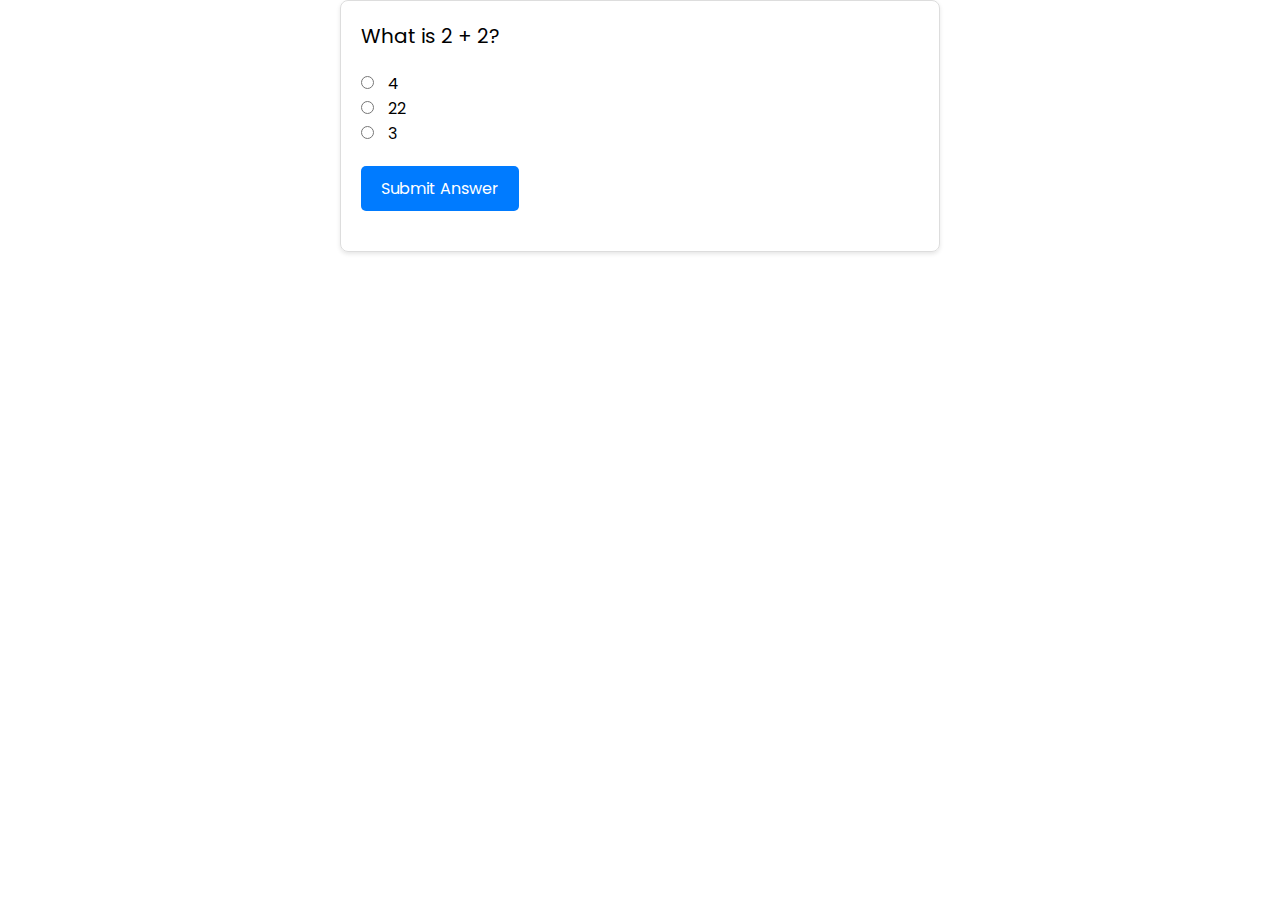
<file: index.html>
<!DOCTYPE html>
<html lang="en">
<head>
    <meta charset="UTF-8">
    <meta name="viewport" content="width=device-width, initial-scale=1.0">
    <title>Simple Quiz</title>
    <link rel="stylesheet" href="styles.css">
</head>
<body>
    <div id="quiz-container">
        <p id="quiz-question">What is 2 + 2?</p>
        <div>
            <input type="radio" name="quiz" id="choice1" value="4">
            <label for="choice1">4</label><br>

            <input type="radio" name="quiz" id="choice2" value="22">
            <label for="choice2">22</label><br>

            <input type="radio" name="quiz" id="choice3" value="3">
            <label for="choice3">3</label><br>
        </div>
        <button id="submit-answer">Submit Answer</button>
        <p id="feedback"></p>
    </div>

    <script src="/quiz.js"></script>
</body>
</html>
</file>
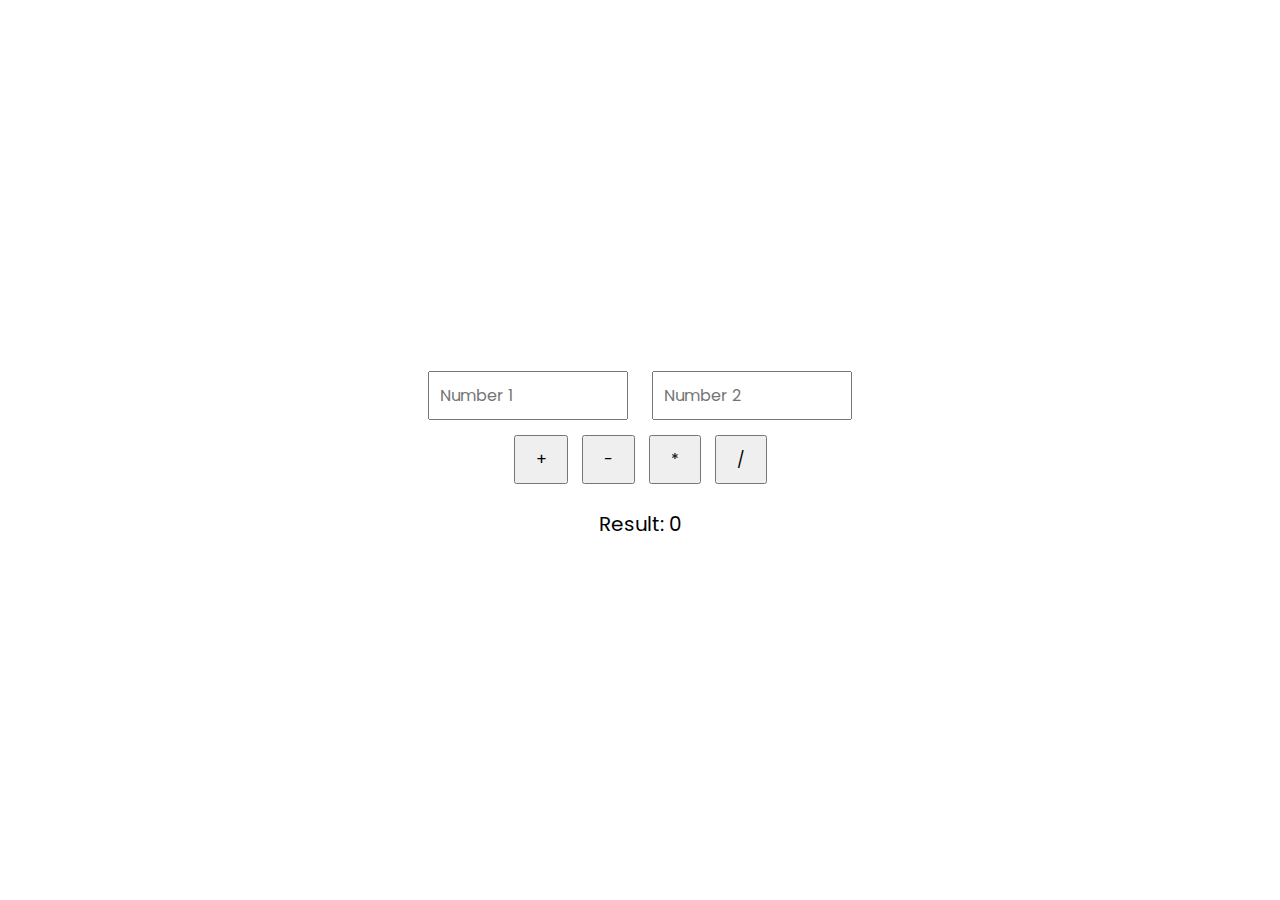
<file: calculator.html>
<!DOCTYPE html>
<html lang="en">
<head>
    <meta charset="UTF-8">
    <meta name="viewport" content="width=device-width, initial-scale=1.0">
    <link rel="stylesheet" href="calculator.css">
    <title>SIMPLE CALCULATOR</title>
</head>
<body>
    <div id="calculator-container">
        <div class="input">
            <input type="number" id="number1" placeholder="Number 1">
            <input type="number" id="number2" placeholder="Number 2">
        </div>

        <div class="buttons">
            <button id="add">+</button>
            <button id="subtract">-</button>
            <button id="multiply">*</button>
            <button id="divide">/</button>
        </div>

        <div id="result">Result: <span id="calculation-result">0</span></div>
    </div>



    <script src="calculator.js"></script>
</body>
</html>
</file>
<file: styles.css>
@import url('https://fonts.googleapis.com/css2?family=Poppins:ital,wght@0,100;0,200;0,300;0,400;0,500;0,600;0,700;0,800;0,900;1,100;1,200;1,300;1,400;1,500;1,600;1,700;1,800;1,900&display=swap');

:root {
    --bg-color: #007bff;
    --bg-shadow: rgba(0,0,0,0.1);
    --bg-hover: #0056b3;
    --white: #fff;
    --mg-5: 5px;
    --mg-8: 8px;
    --mg-10: 10px;
    --mg-16: 16px;
    --mg-18: 18px;
    --mg-20: 20px;
    --mg-30: 30px;
    --mg-600: 600px;
}

* {
    margin: 0;
    padding: 0;
    box-sizing: border-box;
    font-family: poppins;
}

#quiz-container{
    max-width: var(--mg-600);
    margin: auto;
    padding: var(--mg-20);
    border: 1px solid #ddd;
    border-radius: var(--mg-8);
    box-shadow: 0 2px 4px var(--bg-shadow);
}

#quiz-question {
    font-size: var(--mg-20);
    margin-bottom: var(--mg-20);
}

input[type="radio"] {
    margin-right: var(--mg-10);
}

label {
    margin-right: var(--mg-30);
    cursor: pointer;
}

#submit-answer {
    display: block;
    margin-top: var(--mg-20);
    padding: var(--mg-10) var(--mg-20);
    background-color: var(--bg-color);
    color: var(--white);
    border: none;
    border-radius: var(--mg-5);
    cursor: pointer;
    font-size: var(--mg-16);
}

#submit-answer:hover {
    background-color: var(--bg-hover);
}

#feedback {
    margin-top: var(--mg-20);
    font-size: var(--mg-18);
    font-style: italic;
}
</file>
<file: calculator.css>
@import url('https://fonts.googleapis.com/css2?family=Poppins:ital,wght@0,100;0,200;0,300;0,400;0,500;0,600;0,700;0,800;0,900;1,100;1,200;1,300;1,400;1,500;1,600;1,700;1,800;1,900&display=swap');

:root {
    --bg-color: #007bff;
    --bg-shadow: rgba(0,0,0,0.1);
    --bg-hover: #0056b3;
    --white: #fff;
    --mg-5: 5px;
    --mg-8: 8px;
    --mg-10: 10px;
    --mg-16: 16px;
    --mg-18: 18px;
    --mg-20: 20px;
    --mg-30: 30px;
    --mg-100: 100vh;
    --mg-200: 200px;
    --mg-600: 600px;
}

*{
    padding: 0;
    margin: 0;
    font-family: poppins;
    box-sizing: border-box;
}

body {
    display: flex;
    justify-content: center;
    align-items: center;
    height: var(--mg-100);
    margin: 0;
}

#calculator-container {
    text-align: center;
}

input[type="number"] {
    margin: var(--mg-10);
    padding: var(--mg-10);
    width: var(--mg-200);
    font-size: var(--mg-16);
}

button {
    padding: var(--mg-10) var(--mg-20);
    margin: var(--mg-5);
    font-size: var(--mg-16);
    cursor: pointer;
}

#result {
    margin-top: var(--mg-20);
    font-size: var(--mg-20);
}
</file>
